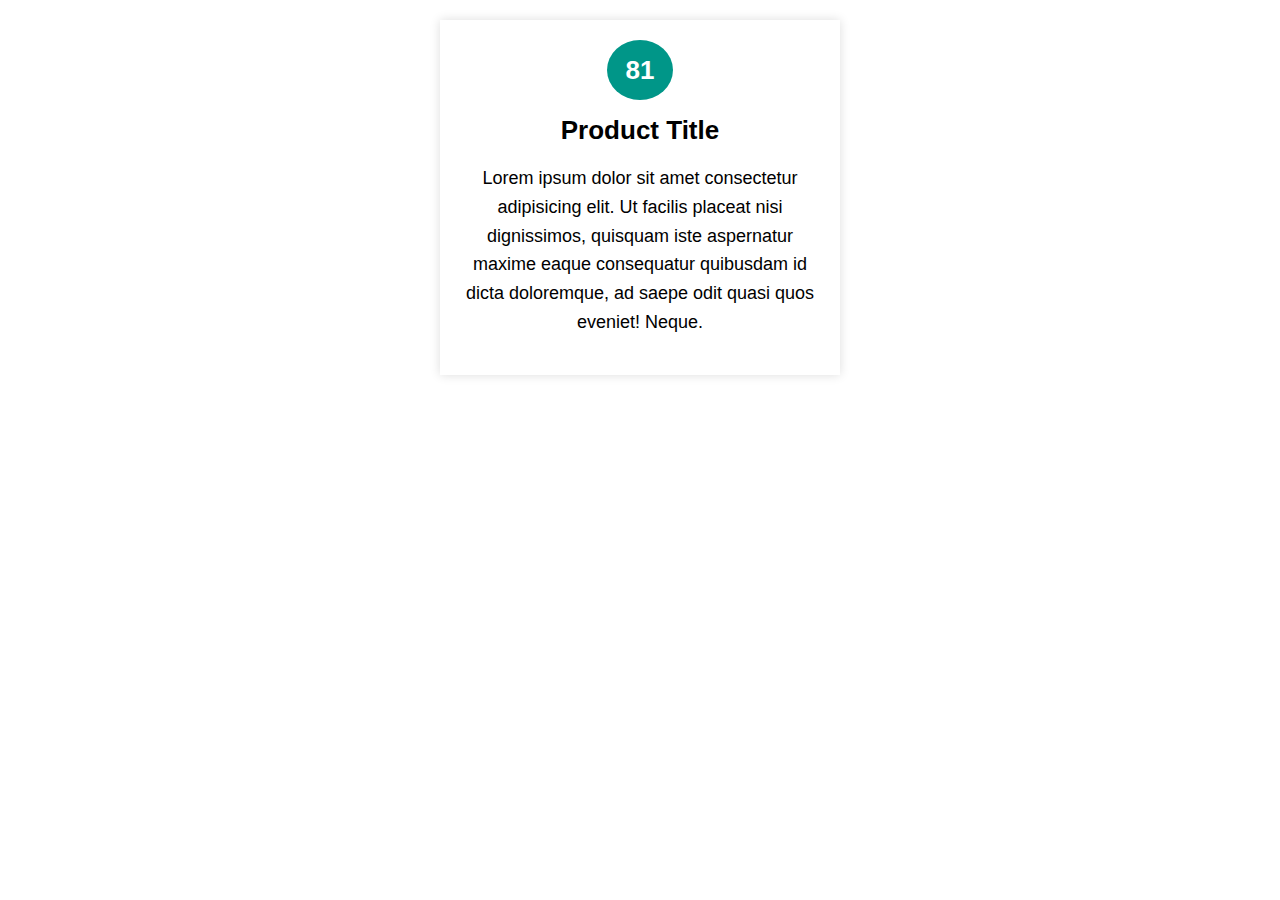
<file: background_fill_effect/index.html>
<!DOCTYPE html>
<html lang="en">
  <head>
    <meta charset="UTF-8" />
    <meta name="viewport" content="width=device-width, initial-scale=1.0" />
    <link rel="stylesheet" href="style.css" />
    <!-- google font -->
    <link rel="preconnect" href="https://fonts.googleapis.com" />
    <link rel="preconnect" href="https://fonts.gstatic.com" crossorigin />
    <link
      href="https://fonts.googleapis.com/css2?family=Cairo:wght@200;400;700&family=Lato:wght@300&family=Macondo&family=Merienda:wght@300&family=Merriweather&family=Oswald:wght@300&family=Work+Sans:wght@200&display=swap"
      rel="stylesheet"
    />
    <title>Background Fill Effect</title>
  </head>
  <body>
    <div class="product">
      <div class="number">81</div>
      <h3>Product Title</h3>
      <p>
        Lorem ipsum dolor sit amet consectetur adipisicing elit. Ut facilis
        placeat nisi dignissimos, quisquam iste aspernatur maxime eaque
        consequatur quibusdam id dicta doloremque, ad saepe odit quasi quos
        eveniet! Neque.
      </p>
    </div>
  </body>
</html>
</file>
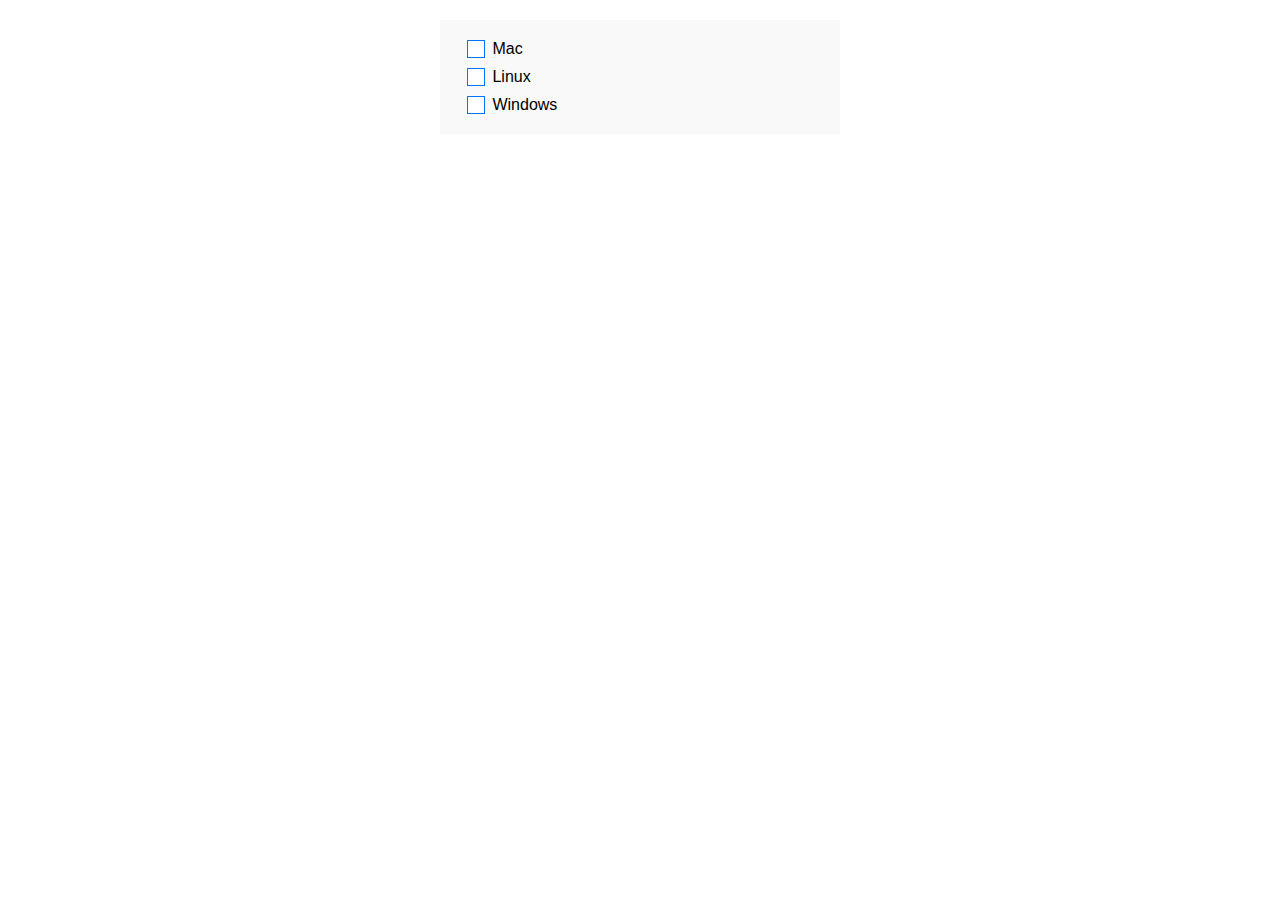
<file: customize_radio_input/index.html>
<!DOCTYPE html>
<html lang="en">
  <head>
    <meta charset="UTF-8" />
    <meta name="viewport" content="width=device-width, initial-scale=1.0" />
    <link rel="stylesheet" href="style.css" />
    <!-- google font -->
    <link rel="preconnect" href="https://fonts.googleapis.com" />
    <link rel="preconnect" href="https://fonts.gstatic.com" crossorigin />
    <link
      href="https://fonts.googleapis.com/css2?family=Cairo:wght@200;400;700&family=Lato:wght@300&family=Macondo&family=Merienda:wght@300&family=Merriweather&family=Oswald:wght@300&family=Work+Sans:wght@200&display=swap"
      rel="stylesheet"
    />
    <title>Customize Radio Input</title>
  </head>
  <body>
    <form action="">
      <div>
        <input id="mac" type="radio" name="os" />
        <label for="mac">Mac</label>
      </div>
      <div>
        <input id="lin" type="radio" name="os" />
        <label for="lin">Linux</label>
      </div>
      <div>
        <input id="win" type="radio" name="os" />
        <label for="win">Windows</label>
      </div>
    </form>
  </body>
</html>
</file>
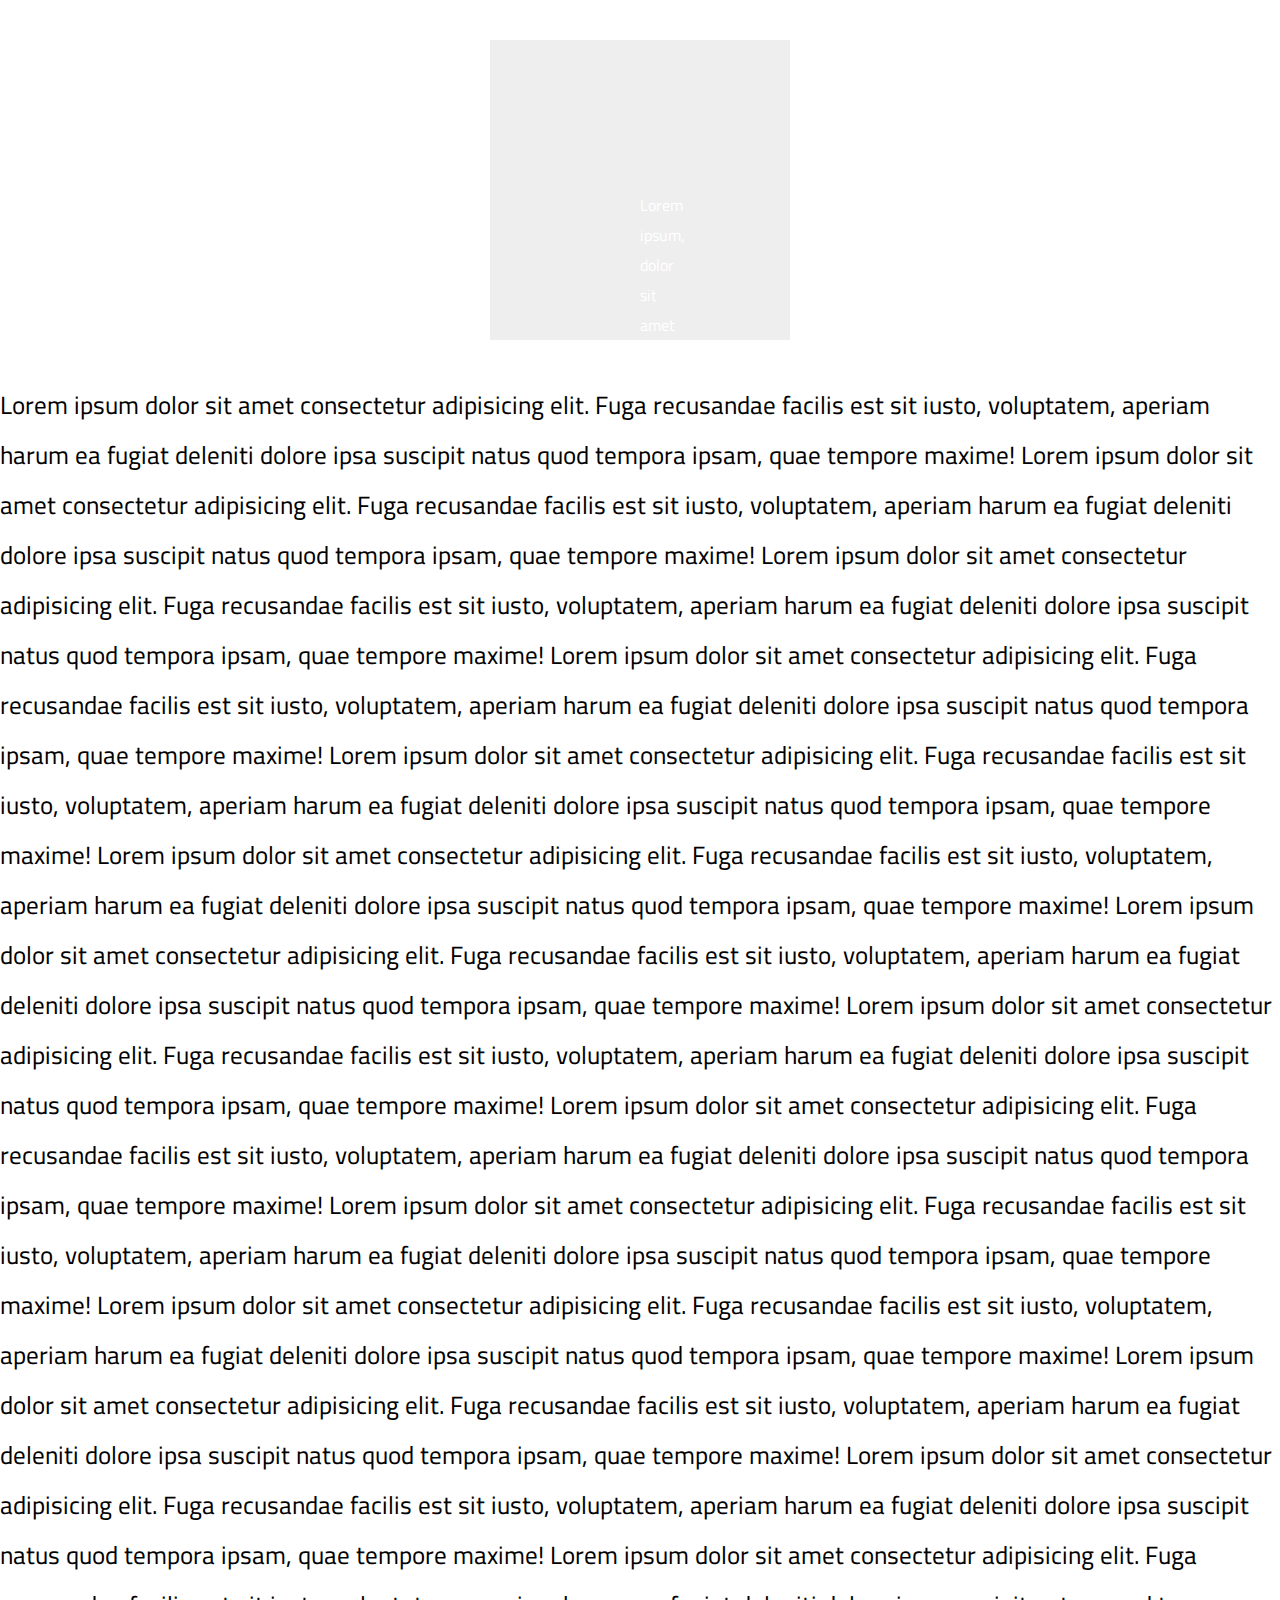
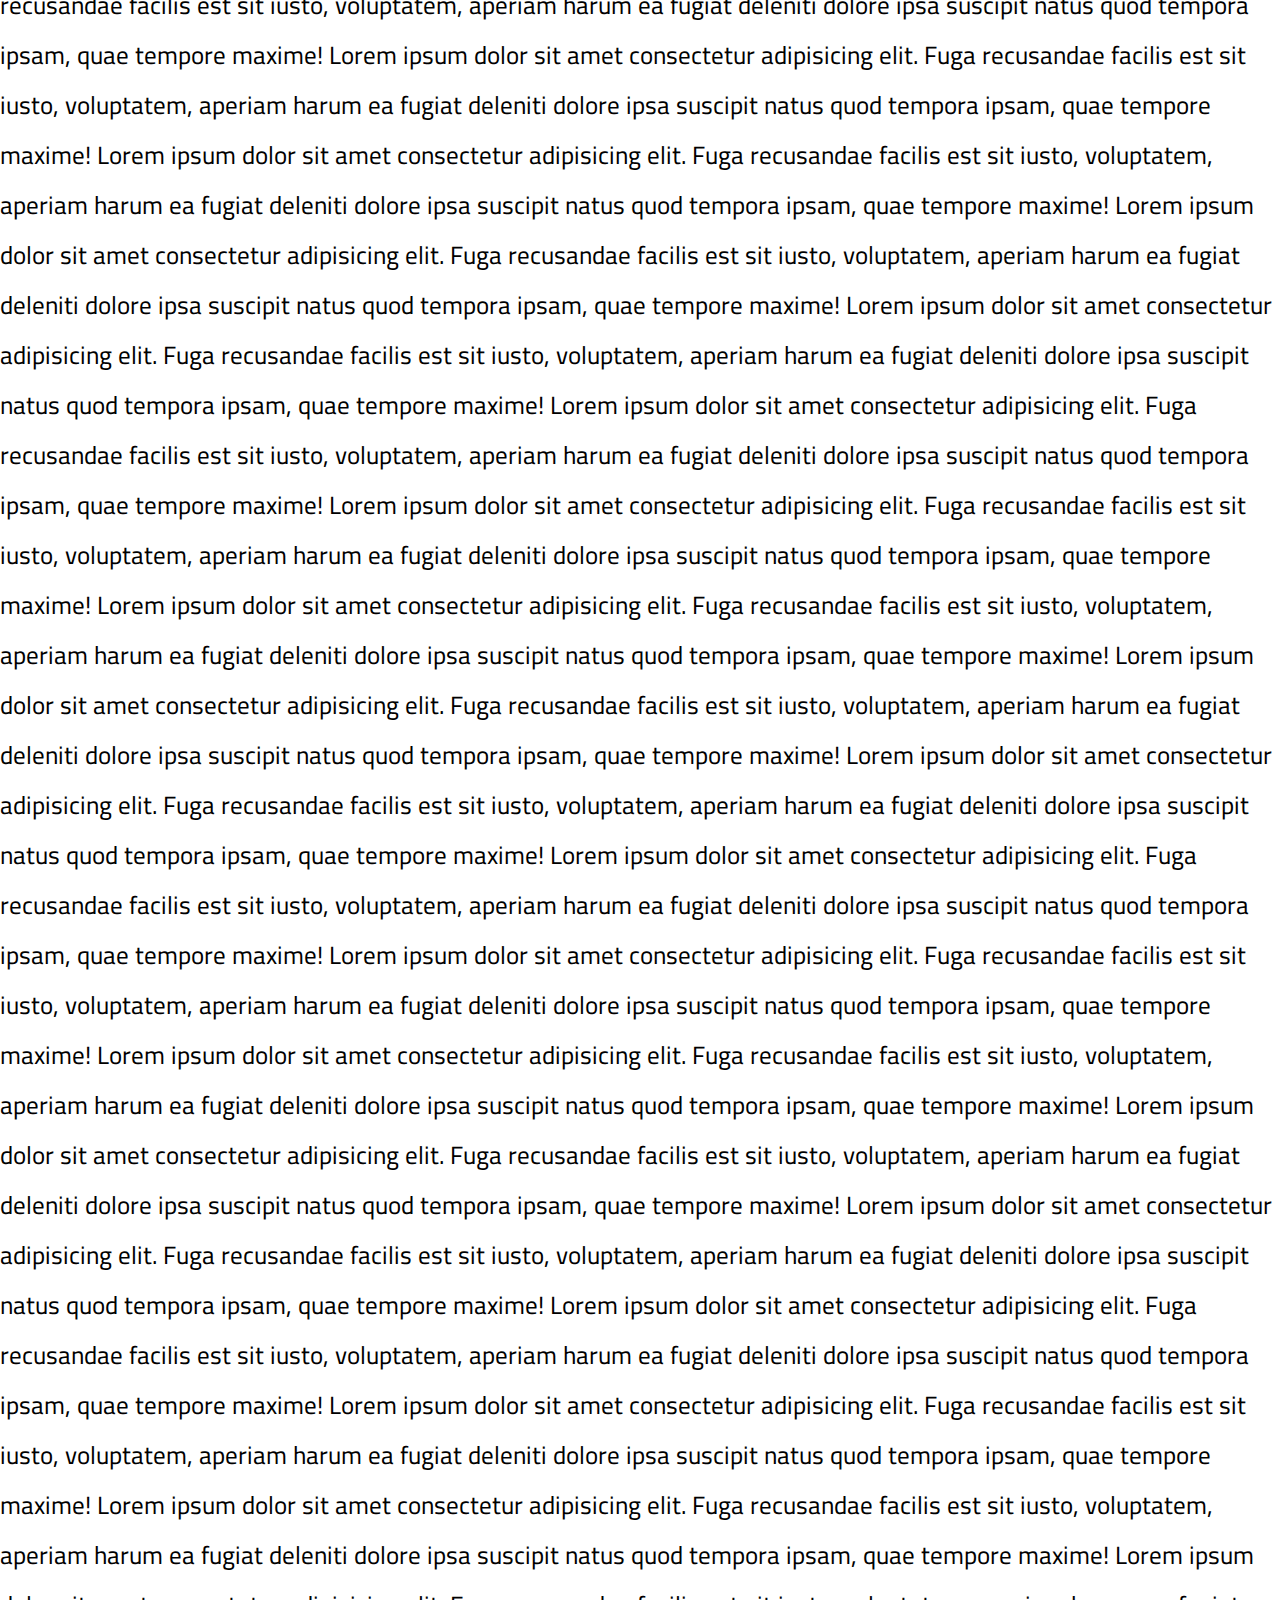
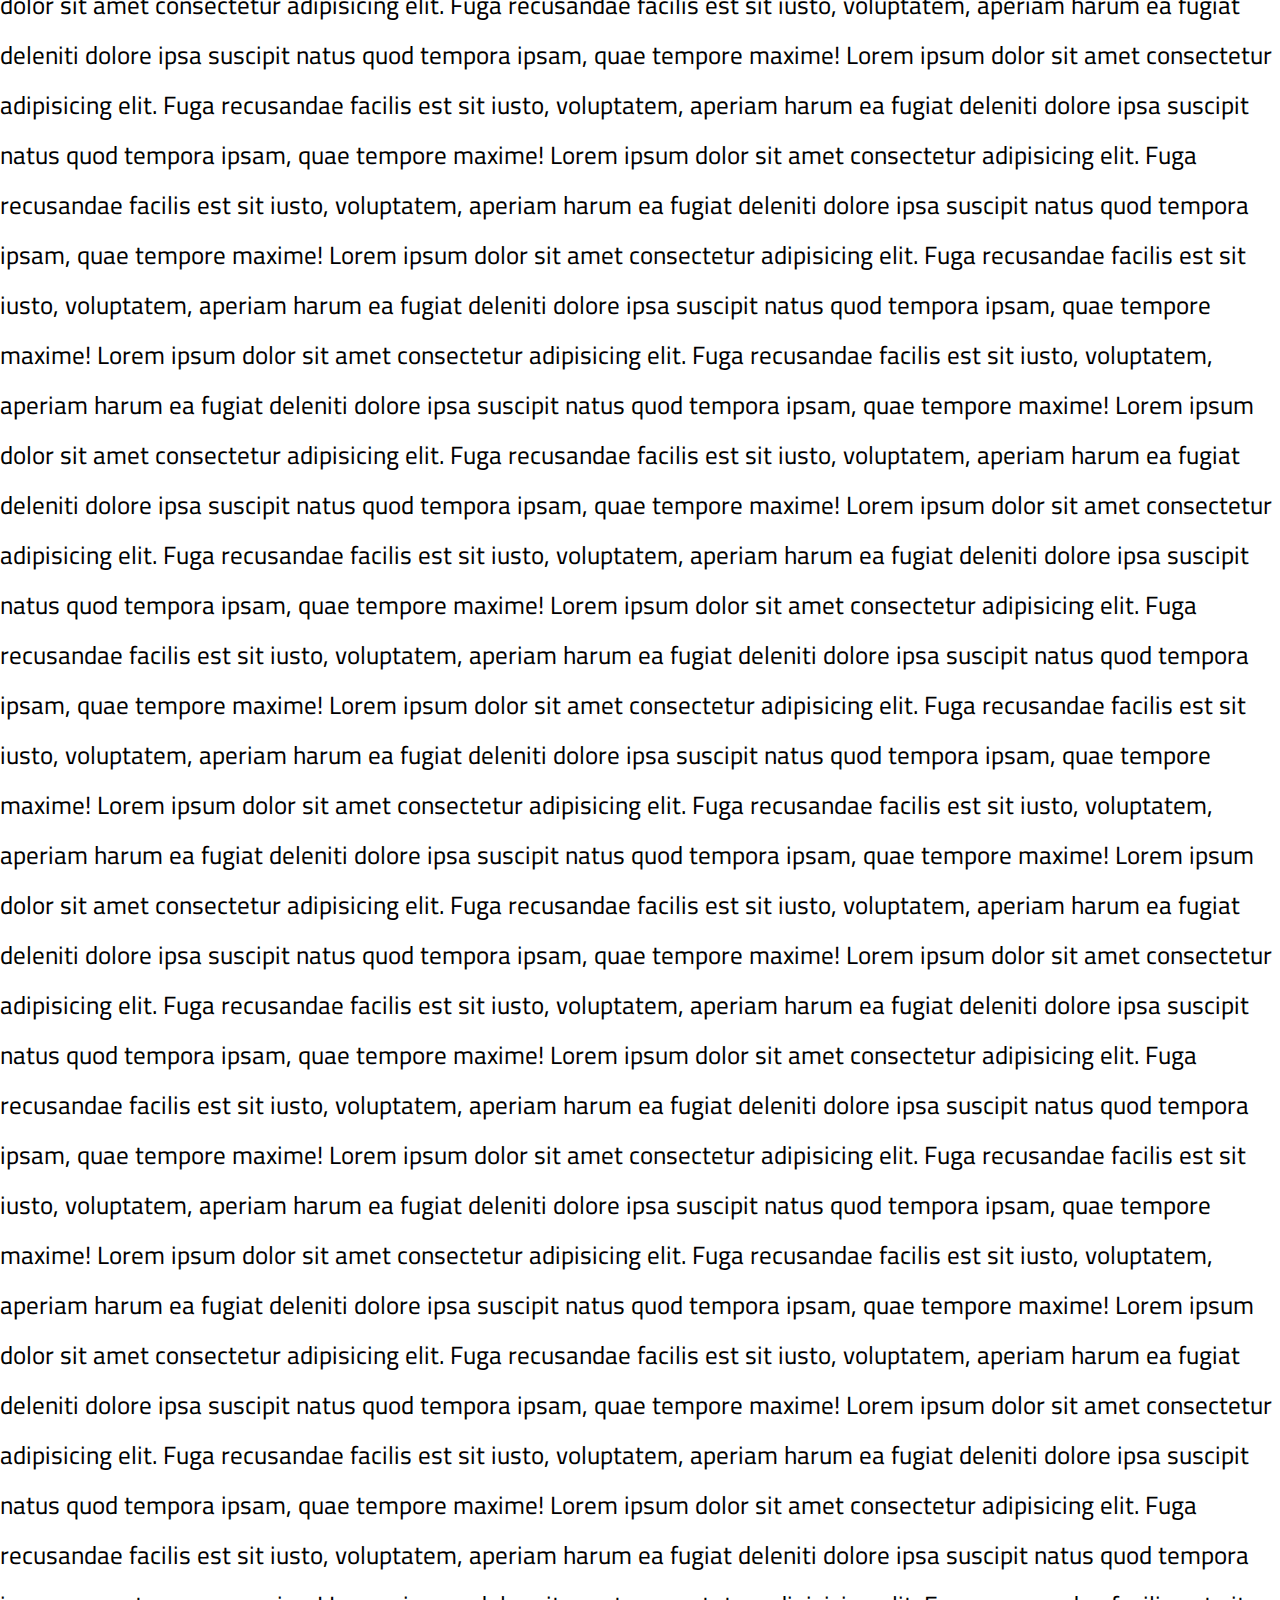
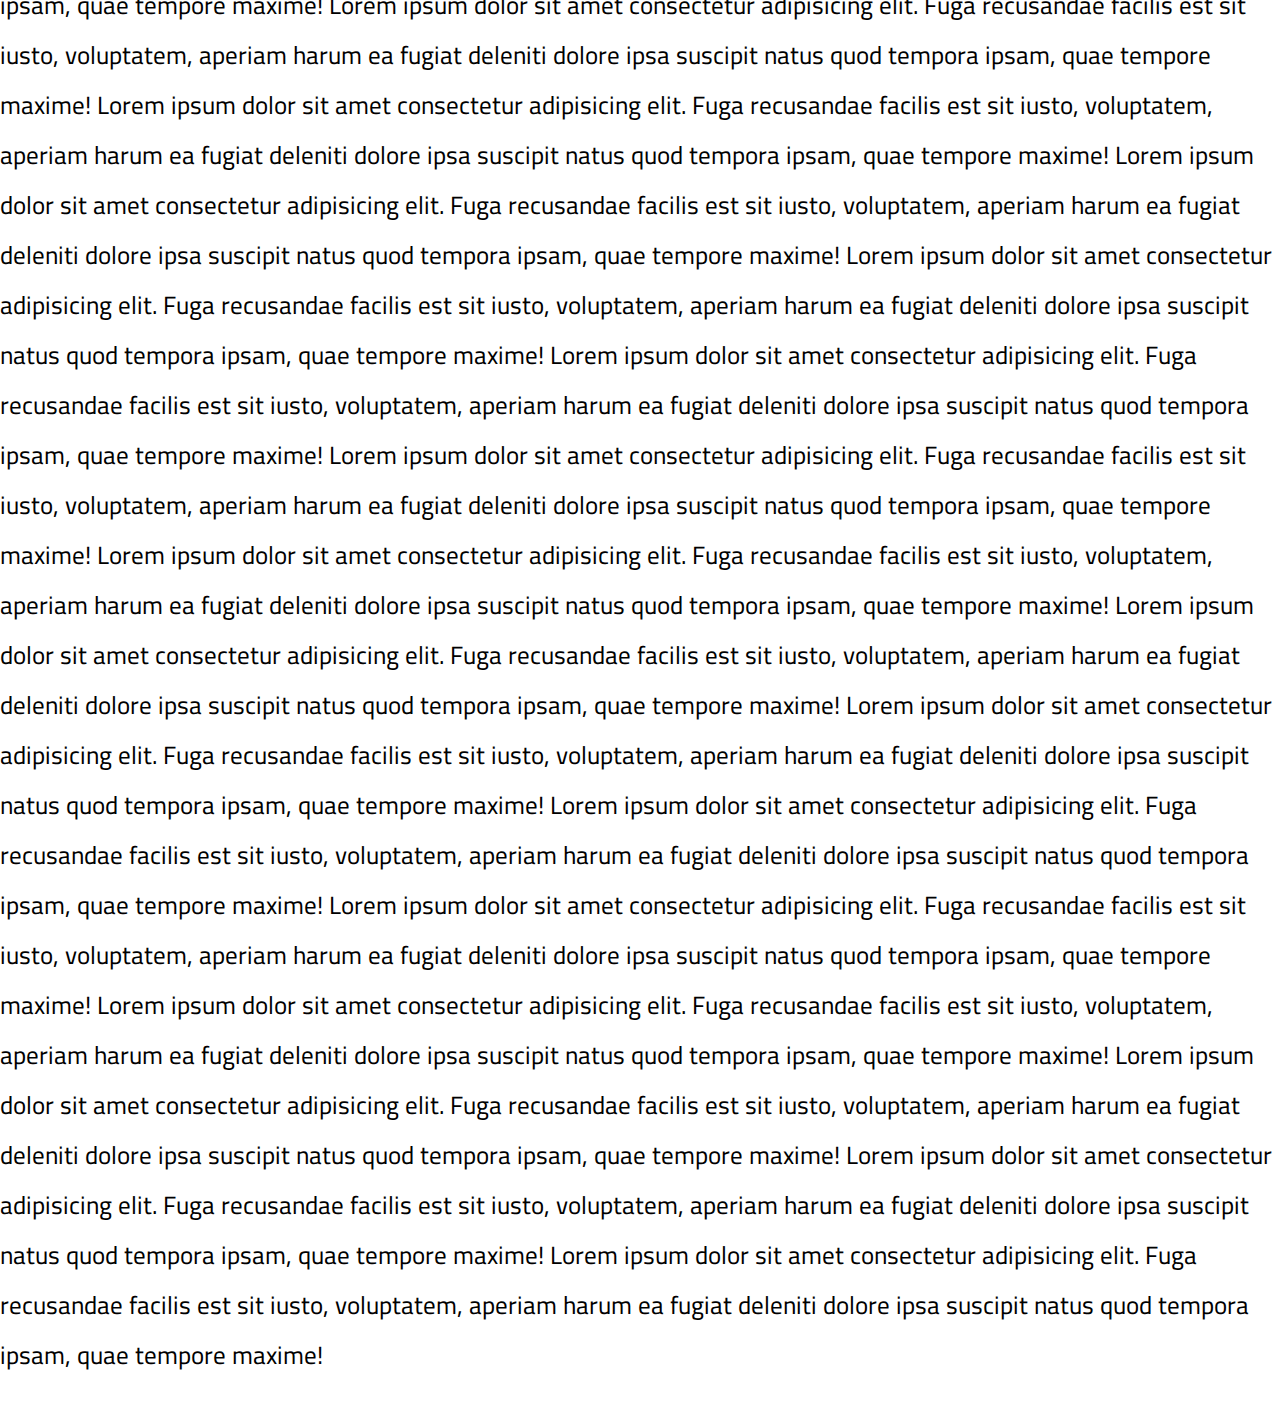
<file: customize_scrollbar/index.html>
<!DOCTYPE html>
<html lang="en">
  <head>
    <meta charset="UTF-8" />
    <meta name="viewport" content="width=device-width, initial-scale=1.0" />
    <link rel="stylesheet" href="style.css" />
    <!-- google font -->
    <link rel="preconnect" href="https://fonts.googleapis.com" />
    <link rel="preconnect" href="https://fonts.gstatic.com" crossorigin />
    <link
      href="https://fonts.googleapis.com/css2?family=Cairo:wght@200;400;700&family=Lato:wght@300&family=Macondo&family=Merienda:wght@300&family=Merriweather&family=Oswald:wght@300&family=Work+Sans:wght@200&display=swap"
      rel="stylesheet"
    />
    <title>Customize Scrollbar Using CSS</title>
  </head>
  <body>
    <div>
      Lorem ipsum, dolor sit amet consectetur adipisicing elit. Tempore sunt
      dolor sint neque eligendi corrupti fuga ducimus nam culpa exercitationem
      ipsum asperiores odio ipsa perspiciatis vero, rerum soluta optio deserunt.
      Lorem ipsum, dolor sit amet consectetur adipisicing elit. Tempore sunt
      dolor sint neque eligendi corrupti fuga ducimus nam culpa exercitationem
      ipsum asperiores odio ipsa perspiciatis vero, rerum soluta optio deserunt.
      Lorem ipsum, dolor sit amet consectetur adipisicing elit. Tempore sunt
      dolor sint neque eligendi corrupti fuga ducimus nam culpa exercitationem
      ipsum asperiores odio ipsa perspiciatis vero, rerum soluta optio deserunt.
      Lorem ipsum, dolor sit amet consectetur adipisicing elit. Tempore sunt
      dolor sint neque eligendi corrupti fuga ducimus nam culpa exercitationem
      ipsum asperiores odio ipsa perspiciatis vero, rerum soluta optio deserunt.
    </div>
    <p>
      Lorem ipsum dolor sit amet consectetur adipisicing elit. Fuga recusandae
      facilis est sit iusto, voluptatem, aperiam harum ea fugiat deleniti dolore
      ipsa suscipit natus quod tempora ipsam, quae tempore maxime! Lorem ipsum
      dolor sit amet consectetur adipisicing elit. Fuga recusandae facilis est
      sit iusto, voluptatem, aperiam harum ea fugiat deleniti dolore ipsa
      suscipit natus quod tempora ipsam, quae tempore maxime! Lorem ipsum dolor
      sit amet consectetur adipisicing elit. Fuga recusandae facilis est sit
      iusto, voluptatem, aperiam harum ea fugiat deleniti dolore ipsa suscipit
      natus quod tempora ipsam, quae tempore maxime! Lorem ipsum dolor sit amet
      consectetur adipisicing elit. Fuga recusandae facilis est sit iusto,
      voluptatem, aperiam harum ea fugiat deleniti dolore ipsa suscipit natus
      quod tempora ipsam, quae tempore maxime! Lorem ipsum dolor sit amet
      consectetur adipisicing elit. Fuga recusandae facilis est sit iusto,
      voluptatem, aperiam harum ea fugiat deleniti dolore ipsa suscipit natus
      quod tempora ipsam, quae tempore maxime! Lorem ipsum dolor sit amet
      consectetur adipisicing elit. Fuga recusandae facilis est sit iusto,
      voluptatem, aperiam harum ea fugiat deleniti dolore ipsa suscipit natus
      quod tempora ipsam, quae tempore maxime! Lorem ipsum dolor sit amet
      consectetur adipisicing elit. Fuga recusandae facilis est sit iusto,
      voluptatem, aperiam harum ea fugiat deleniti dolore ipsa suscipit natus
      quod tempora ipsam, quae tempore maxime! Lorem ipsum dolor sit amet
      consectetur adipisicing elit. Fuga recusandae facilis est sit iusto,
      voluptatem, aperiam harum ea fugiat deleniti dolore ipsa suscipit natus
      quod tempora ipsam, quae tempore maxime! Lorem ipsum dolor sit amet
      consectetur adipisicing elit. Fuga recusandae facilis est sit iusto,
      voluptatem, aperiam harum ea fugiat deleniti dolore ipsa suscipit natus
      quod tempora ipsam, quae tempore maxime! Lorem ipsum dolor sit amet
      consectetur adipisicing elit. Fuga recusandae facilis est sit iusto,
      voluptatem, aperiam harum ea fugiat deleniti dolore ipsa suscipit natus
      quod tempora ipsam, quae tempore maxime! Lorem ipsum dolor sit amet
      consectetur adipisicing elit. Fuga recusandae facilis est sit iusto,
      voluptatem, aperiam harum ea fugiat deleniti dolore ipsa suscipit natus
      quod tempora ipsam, quae tempore maxime! Lorem ipsum dolor sit amet
      consectetur adipisicing elit. Fuga recusandae facilis est sit iusto,
      voluptatem, aperiam harum ea fugiat deleniti dolore ipsa suscipit natus
      quod tempora ipsam, quae tempore maxime! Lorem ipsum dolor sit amet
      consectetur adipisicing elit. Fuga recusandae facilis est sit iusto,
      voluptatem, aperiam harum ea fugiat deleniti dolore ipsa suscipit natus
      quod tempora ipsam, quae tempore maxime! Lorem ipsum dolor sit amet
      consectetur adipisicing elit. Fuga recusandae facilis est sit iusto,
      voluptatem, aperiam harum ea fugiat deleniti dolore ipsa suscipit natus
      quod tempora ipsam, quae tempore maxime! Lorem ipsum dolor sit amet
      consectetur adipisicing elit. Fuga recusandae facilis est sit iusto,
      voluptatem, aperiam harum ea fugiat deleniti dolore ipsa suscipit natus
      quod tempora ipsam, quae tempore maxime! Lorem ipsum dolor sit amet
      consectetur adipisicing elit. Fuga recusandae facilis est sit iusto,
      voluptatem, aperiam harum ea fugiat deleniti dolore ipsa suscipit natus
      quod tempora ipsam, quae tempore maxime! Lorem ipsum dolor sit amet
      consectetur adipisicing elit. Fuga recusandae facilis est sit iusto,
      voluptatem, aperiam harum ea fugiat deleniti dolore ipsa suscipit natus
      quod tempora ipsam, quae tempore maxime! Lorem ipsum dolor sit amet
      consectetur adipisicing elit. Fuga recusandae facilis est sit iusto,
      voluptatem, aperiam harum ea fugiat deleniti dolore ipsa suscipit natus
      quod tempora ipsam, quae tempore maxime! Lorem ipsum dolor sit amet
      consectetur adipisicing elit. Fuga recusandae facilis est sit iusto,
      voluptatem, aperiam harum ea fugiat deleniti dolore ipsa suscipit natus
      quod tempora ipsam, quae tempore maxime! Lorem ipsum dolor sit amet
      consectetur adipisicing elit. Fuga recusandae facilis est sit iusto,
      voluptatem, aperiam harum ea fugiat deleniti dolore ipsa suscipit natus
      quod tempora ipsam, quae tempore maxime! Lorem ipsum dolor sit amet
      consectetur adipisicing elit. Fuga recusandae facilis est sit iusto,
      voluptatem, aperiam harum ea fugiat deleniti dolore ipsa suscipit natus
      quod tempora ipsam, quae tempore maxime! Lorem ipsum dolor sit amet
      consectetur adipisicing elit. Fuga recusandae facilis est sit iusto,
      voluptatem, aperiam harum ea fugiat deleniti dolore ipsa suscipit natus
      quod tempora ipsam, quae tempore maxime! Lorem ipsum dolor sit amet
      consectetur adipisicing elit. Fuga recusandae facilis est sit iusto,
      voluptatem, aperiam harum ea fugiat deleniti dolore ipsa suscipit natus
      quod tempora ipsam, quae tempore maxime! Lorem ipsum dolor sit amet
      consectetur adipisicing elit. Fuga recusandae facilis est sit iusto,
      voluptatem, aperiam harum ea fugiat deleniti dolore ipsa suscipit natus
      quod tempora ipsam, quae tempore maxime! Lorem ipsum dolor sit amet
      consectetur adipisicing elit. Fuga recusandae facilis est sit iusto,
      voluptatem, aperiam harum ea fugiat deleniti dolore ipsa suscipit natus
      quod tempora ipsam, quae tempore maxime! Lorem ipsum dolor sit amet
      consectetur adipisicing elit. Fuga recusandae facilis est sit iusto,
      voluptatem, aperiam harum ea fugiat deleniti dolore ipsa suscipit natus
      quod tempora ipsam, quae tempore maxime! Lorem ipsum dolor sit amet
      consectetur adipisicing elit. Fuga recusandae facilis est sit iusto,
      voluptatem, aperiam harum ea fugiat deleniti dolore ipsa suscipit natus
      quod tempora ipsam, quae tempore maxime! Lorem ipsum dolor sit amet
      consectetur adipisicing elit. Fuga recusandae facilis est sit iusto,
      voluptatem, aperiam harum ea fugiat deleniti dolore ipsa suscipit natus
      quod tempora ipsam, quae tempore maxime! Lorem ipsum dolor sit amet
      consectetur adipisicing elit. Fuga recusandae facilis est sit iusto,
      voluptatem, aperiam harum ea fugiat deleniti dolore ipsa suscipit natus
      quod tempora ipsam, quae tempore maxime! Lorem ipsum dolor sit amet
      consectetur adipisicing elit. Fuga recusandae facilis est sit iusto,
      voluptatem, aperiam harum ea fugiat deleniti dolore ipsa suscipit natus
      quod tempora ipsam, quae tempore maxime! Lorem ipsum dolor sit amet
      consectetur adipisicing elit. Fuga recusandae facilis est sit iusto,
      voluptatem, aperiam harum ea fugiat deleniti dolore ipsa suscipit natus
      quod tempora ipsam, quae tempore maxime! Lorem ipsum dolor sit amet
      consectetur adipisicing elit. Fuga recusandae facilis est sit iusto,
      voluptatem, aperiam harum ea fugiat deleniti dolore ipsa suscipit natus
      quod tempora ipsam, quae tempore maxime! Lorem ipsum dolor sit amet
      consectetur adipisicing elit. Fuga recusandae facilis est sit iusto,
      voluptatem, aperiam harum ea fugiat deleniti dolore ipsa suscipit natus
      quod tempora ipsam, quae tempore maxime! Lorem ipsum dolor sit amet
      consectetur adipisicing elit. Fuga recusandae facilis est sit iusto,
      voluptatem, aperiam harum ea fugiat deleniti dolore ipsa suscipit natus
      quod tempora ipsam, quae tempore maxime! Lorem ipsum dolor sit amet
      consectetur adipisicing elit. Fuga recusandae facilis est sit iusto,
      voluptatem, aperiam harum ea fugiat deleniti dolore ipsa suscipit natus
      quod tempora ipsam, quae tempore maxime! Lorem ipsum dolor sit amet
      consectetur adipisicing elit. Fuga recusandae facilis est sit iusto,
      voluptatem, aperiam harum ea fugiat deleniti dolore ipsa suscipit natus
      quod tempora ipsam, quae tempore maxime! Lorem ipsum dolor sit amet
      consectetur adipisicing elit. Fuga recusandae facilis est sit iusto,
      voluptatem, aperiam harum ea fugiat deleniti dolore ipsa suscipit natus
      quod tempora ipsam, quae tempore maxime! Lorem ipsum dolor sit amet
      consectetur adipisicing elit. Fuga recusandae facilis est sit iusto,
      voluptatem, aperiam harum ea fugiat deleniti dolore ipsa suscipit natus
      quod tempora ipsam, quae tempore maxime! Lorem ipsum dolor sit amet
      consectetur adipisicing elit. Fuga recusandae facilis est sit iusto,
      voluptatem, aperiam harum ea fugiat deleniti dolore ipsa suscipit natus
      quod tempora ipsam, quae tempore maxime! Lorem ipsum dolor sit amet
      consectetur adipisicing elit. Fuga recusandae facilis est sit iusto,
      voluptatem, aperiam harum ea fugiat deleniti dolore ipsa suscipit natus
      quod tempora ipsam, quae tempore maxime! Lorem ipsum dolor sit amet
      consectetur adipisicing elit. Fuga recusandae facilis est sit iusto,
      voluptatem, aperiam harum ea fugiat deleniti dolore ipsa suscipit natus
      quod tempora ipsam, quae tempore maxime! Lorem ipsum dolor sit amet
      consectetur adipisicing elit. Fuga recusandae facilis est sit iusto,
      voluptatem, aperiam harum ea fugiat deleniti dolore ipsa suscipit natus
      quod tempora ipsam, quae tempore maxime! Lorem ipsum dolor sit amet
      consectetur adipisicing elit. Fuga recusandae facilis est sit iusto,
      voluptatem, aperiam harum ea fugiat deleniti dolore ipsa suscipit natus
      quod tempora ipsam, quae tempore maxime! Lorem ipsum dolor sit amet
      consectetur adipisicing elit. Fuga recusandae facilis est sit iusto,
      voluptatem, aperiam harum ea fugiat deleniti dolore ipsa suscipit natus
      quod tempora ipsam, quae tempore maxime! Lorem ipsum dolor sit amet
      consectetur adipisicing elit. Fuga recusandae facilis est sit iusto,
      voluptatem, aperiam harum ea fugiat deleniti dolore ipsa suscipit natus
      quod tempora ipsam, quae tempore maxime! Lorem ipsum dolor sit amet
      consectetur adipisicing elit. Fuga recusandae facilis est sit iusto,
      voluptatem, aperiam harum ea fugiat deleniti dolore ipsa suscipit natus
      quod tempora ipsam, quae tempore maxime! Lorem ipsum dolor sit amet
      consectetur adipisicing elit. Fuga recusandae facilis est sit iusto,
      voluptatem, aperiam harum ea fugiat deleniti dolore ipsa suscipit natus
      quod tempora ipsam, quae tempore maxime! Lorem ipsum dolor sit amet
      consectetur adipisicing elit. Fuga recusandae facilis est sit iusto,
      voluptatem, aperiam harum ea fugiat deleniti dolore ipsa suscipit natus
      quod tempora ipsam, quae tempore maxime! Lorem ipsum dolor sit amet
      consectetur adipisicing elit. Fuga recusandae facilis est sit iusto,
      voluptatem, aperiam harum ea fugiat deleniti dolore ipsa suscipit natus
      quod tempora ipsam, quae tempore maxime! Lorem ipsum dolor sit amet
      consectetur adipisicing elit. Fuga recusandae facilis est sit iusto,
      voluptatem, aperiam harum ea fugiat deleniti dolore ipsa suscipit natus
      quod tempora ipsam, quae tempore maxime! Lorem ipsum dolor sit amet
      consectetur adipisicing elit. Fuga recusandae facilis est sit iusto,
      voluptatem, aperiam harum ea fugiat deleniti dolore ipsa suscipit natus
      quod tempora ipsam, quae tempore maxime! Lorem ipsum dolor sit amet
      consectetur adipisicing elit. Fuga recusandae facilis est sit iusto,
      voluptatem, aperiam harum ea fugiat deleniti dolore ipsa suscipit natus
      quod tempora ipsam, quae tempore maxime! Lorem ipsum dolor sit amet
      consectetur adipisicing elit. Fuga recusandae facilis est sit iusto,
      voluptatem, aperiam harum ea fugiat deleniti dolore ipsa suscipit natus
      quod tempora ipsam, quae tempore maxime! Lorem ipsum dolor sit amet
      consectetur adipisicing elit. Fuga recusandae facilis est sit iusto,
      voluptatem, aperiam harum ea fugiat deleniti dolore ipsa suscipit natus
      quod tempora ipsam, quae tempore maxime! Lorem ipsum dolor sit amet
      consectetur adipisicing elit. Fuga recusandae facilis est sit iusto,
      voluptatem, aperiam harum ea fugiat deleniti dolore ipsa suscipit natus
      quod tempora ipsam, quae tempore maxime! Lorem ipsum dolor sit amet
      consectetur adipisicing elit. Fuga recusandae facilis est sit iusto,
      voluptatem, aperiam harum ea fugiat deleniti dolore ipsa suscipit natus
      quod tempora ipsam, quae tempore maxime! Lorem ipsum dolor sit amet
      consectetur adipisicing elit. Fuga recusandae facilis est sit iusto,
      voluptatem, aperiam harum ea fugiat deleniti dolore ipsa suscipit natus
      quod tempora ipsam, quae tempore maxime! Lorem ipsum dolor sit amet
      consectetur adipisicing elit. Fuga recusandae facilis est sit iusto,
      voluptatem, aperiam harum ea fugiat deleniti dolore ipsa suscipit natus
      quod tempora ipsam, quae tempore maxime! Lorem ipsum dolor sit amet
      consectetur adipisicing elit. Fuga recusandae facilis est sit iusto,
      voluptatem, aperiam harum ea fugiat deleniti dolore ipsa suscipit natus
      quod tempora ipsam, quae tempore maxime! Lorem ipsum dolor sit amet
      consectetur adipisicing elit. Fuga recusandae facilis est sit iusto,
      voluptatem, aperiam harum ea fugiat deleniti dolore ipsa suscipit natus
      quod tempora ipsam, quae tempore maxime! Lorem ipsum dolor sit amet
      consectetur adipisicing elit. Fuga recusandae facilis est sit iusto,
      voluptatem, aperiam harum ea fugiat deleniti dolore ipsa suscipit natus
      quod tempora ipsam, quae tempore maxime! Lorem ipsum dolor sit amet
      consectetur adipisicing elit. Fuga recusandae facilis est sit iusto,
      voluptatem, aperiam harum ea fugiat deleniti dolore ipsa suscipit natus
      quod tempora ipsam, quae tempore maxime! Lorem ipsum dolor sit amet
      consectetur adipisicing elit. Fuga recusandae facilis est sit iusto,
      voluptatem, aperiam harum ea fugiat deleniti dolore ipsa suscipit natus
      quod tempora ipsam, quae tempore maxime! Lorem ipsum dolor sit amet
      consectetur adipisicing elit. Fuga recusandae facilis est sit iusto,
      voluptatem, aperiam harum ea fugiat deleniti dolore ipsa suscipit natus
      quod tempora ipsam, quae tempore maxime!
    </p>
  </body>
</html>
</file>
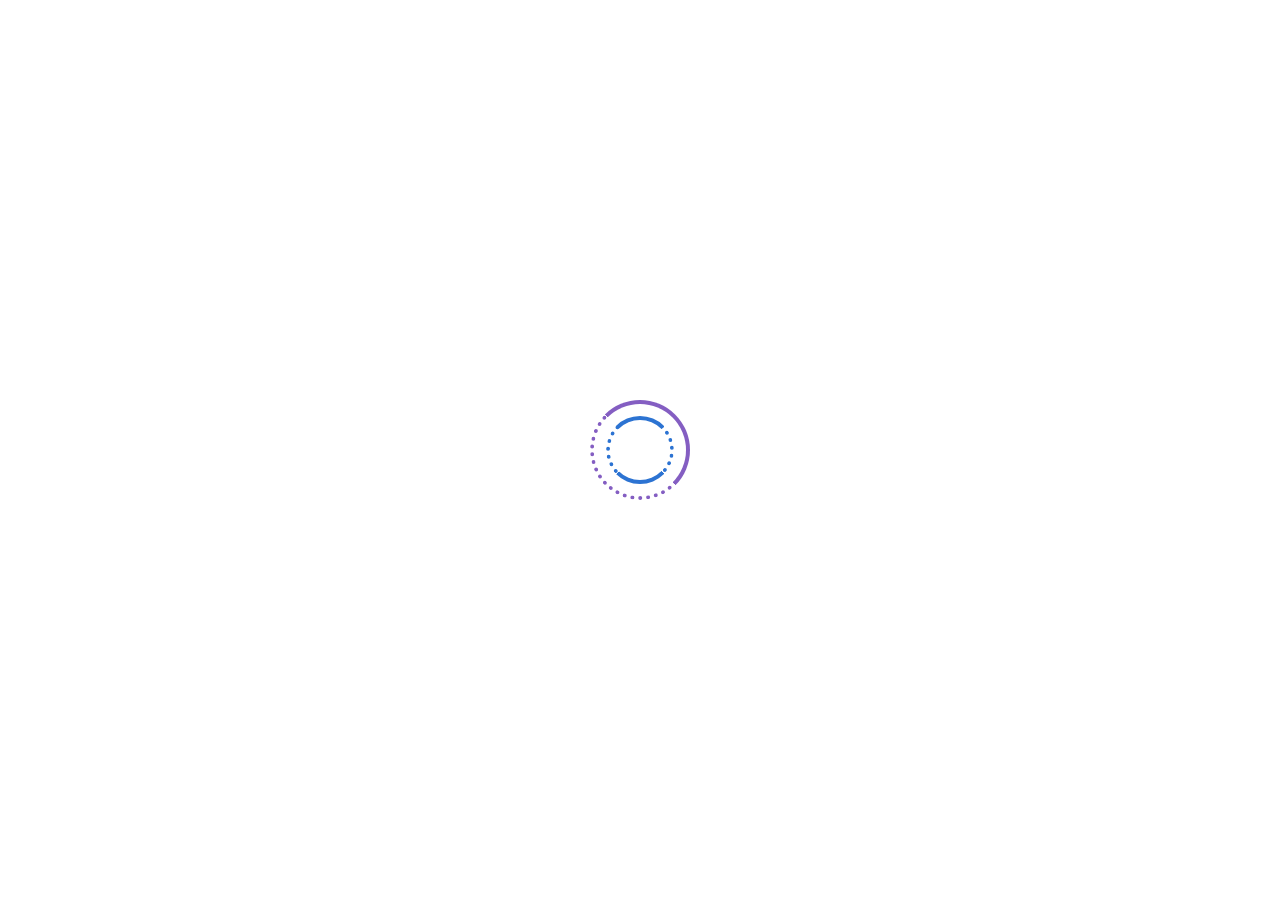
<file: dotted-loader/index.html>
<!DOCTYPE html>
<html lang="en">
<head>
    <meta charset="UTF-8">
    <meta name="viewport" content="width=device-width, initial-scale=1.0">
    <link rel="stylesheet" href="style.css">
    <title>Dotted Loader</title>
</head>
<body>
    <div class="dotted-loader"></div>
</body>
</html>
</file>
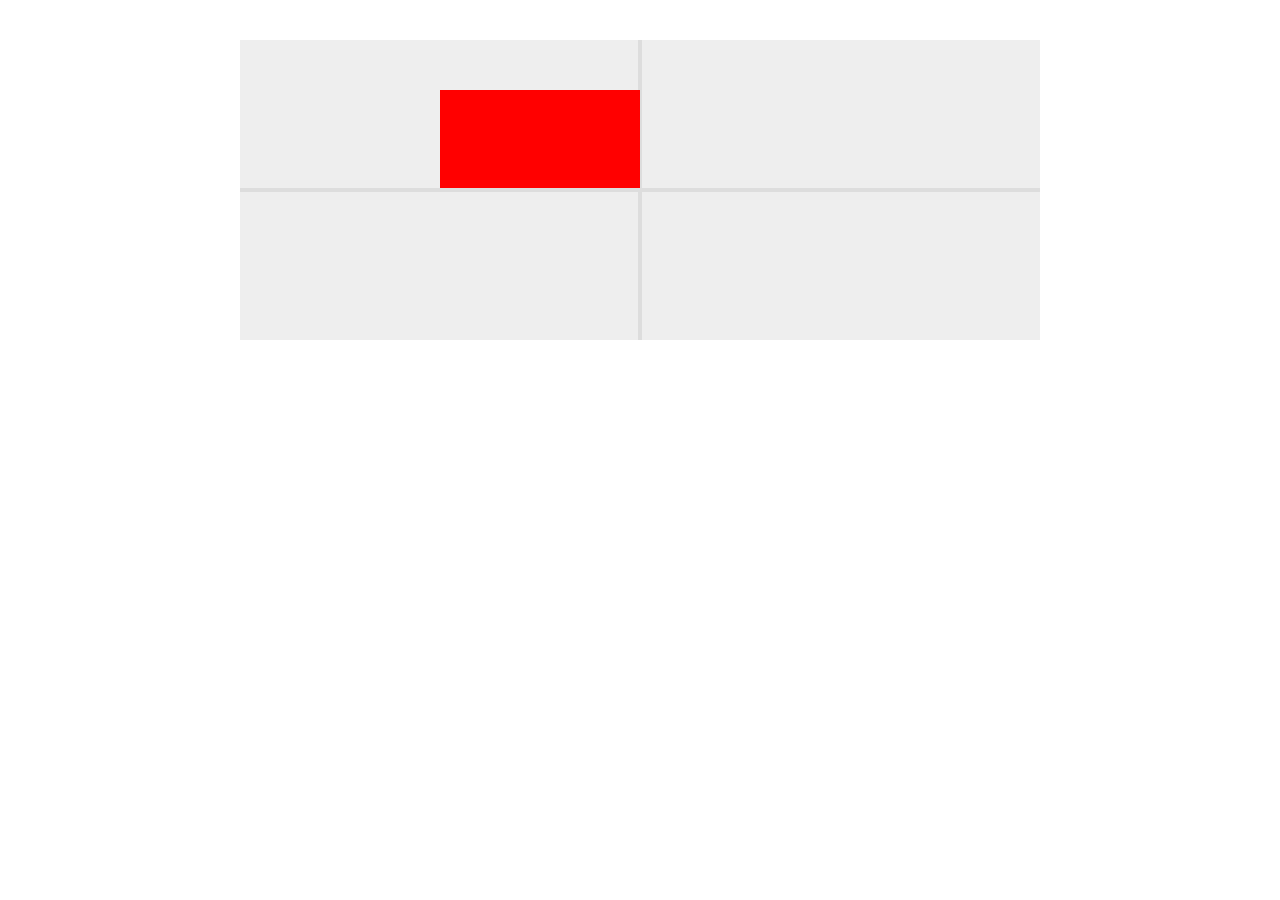
<file: horizontal_vertical_centering/index.html>
<!DOCTYPE html>
<html lang="en">
  <head>
    <meta charset="UTF-8" />
    <meta name="viewport" content="width=device-width, initial-scale=1.0" />
    <link rel="stylesheet" href="style.css" />
    <!-- google font -->
    <link rel="preconnect" href="https://fonts.googleapis.com" />
    <link rel="preconnect" href="https://fonts.gstatic.com" crossorigin />
    <link
      href="https://fonts.googleapis.com/css2?family=Cairo:wght@200;400;700&family=Lato:wght@300&family=Macondo&family=Merienda:wght@300&family=Merriweather&family=Oswald:wght@300&family=Work+Sans:wght@200&display=swap"
      rel="stylesheet"
    />
    <title>Horizontal & Vertical Centering</title>
  </head>
  <body>
    <div class="box">
      <div class="item"></div>
    </div>
  </body>
</html>
</file>
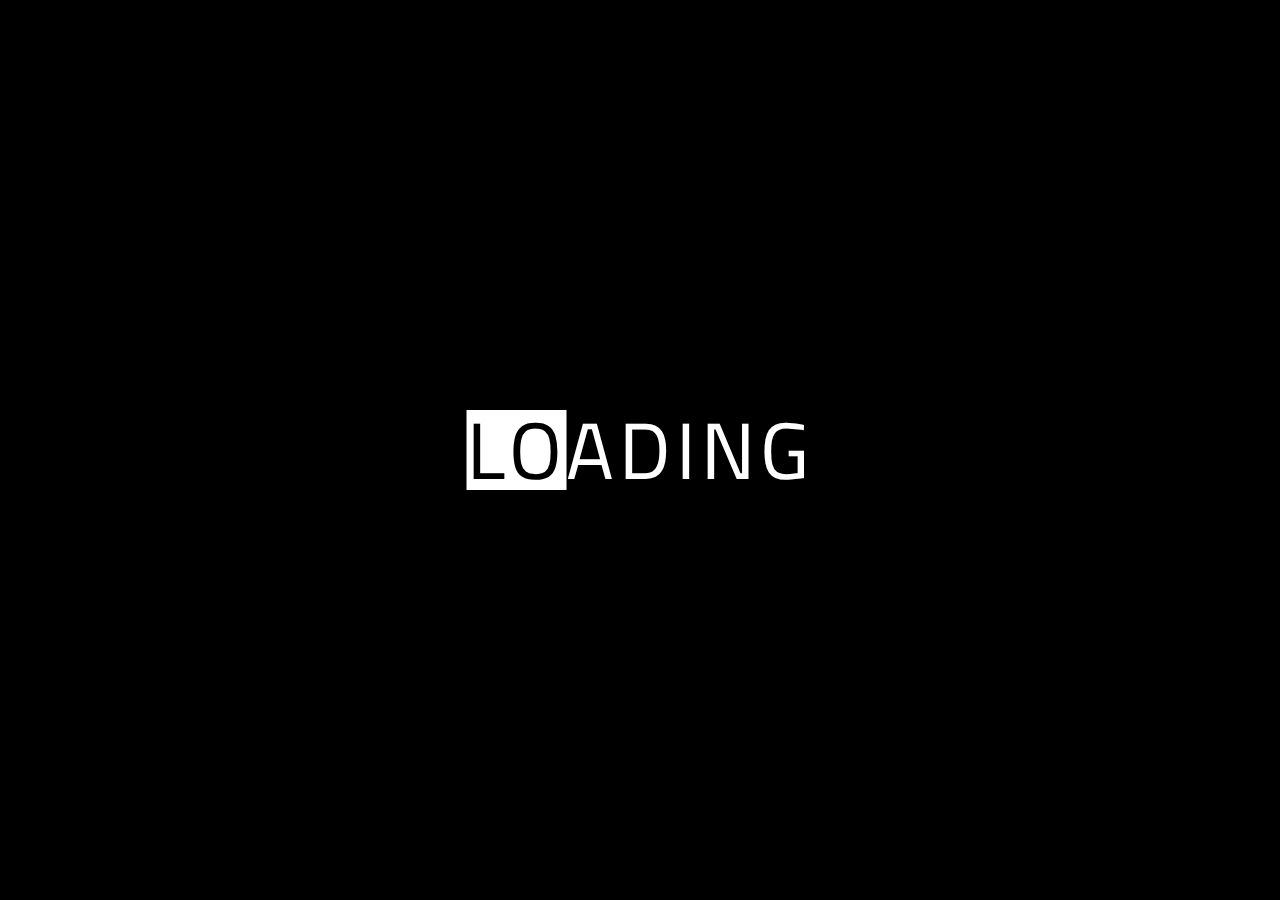
<file: mix_blend_loading/index.html>
<!DOCTYPE html>
<html lang="en">
  <head>
    <meta charset="UTF-8" />
    <meta name="viewport" content="width=device-width, initial-scale=1.0" />
    <link rel="stylesheet" href="style.css" />
    <!-- google font -->
    <link rel="preconnect" href="https://fonts.googleapis.com" />
    <link rel="preconnect" href="https://fonts.gstatic.com" crossorigin />
    <link
      href="https://fonts.googleapis.com/css2?family=Cairo:wght@200&family=Lato:wght@300&family=Macondo&family=Merienda:wght@300&family=Merriweather&family=Oswald:wght@300&family=Work+Sans:wght@200&display=swap"
      rel="stylesheet"
    />
    <title>Mix Blend Loading</title>
  </head>
  <body>
    <div class="loading">
      <span>Loading</span>
    </div>
  </body>
</html>
</file>
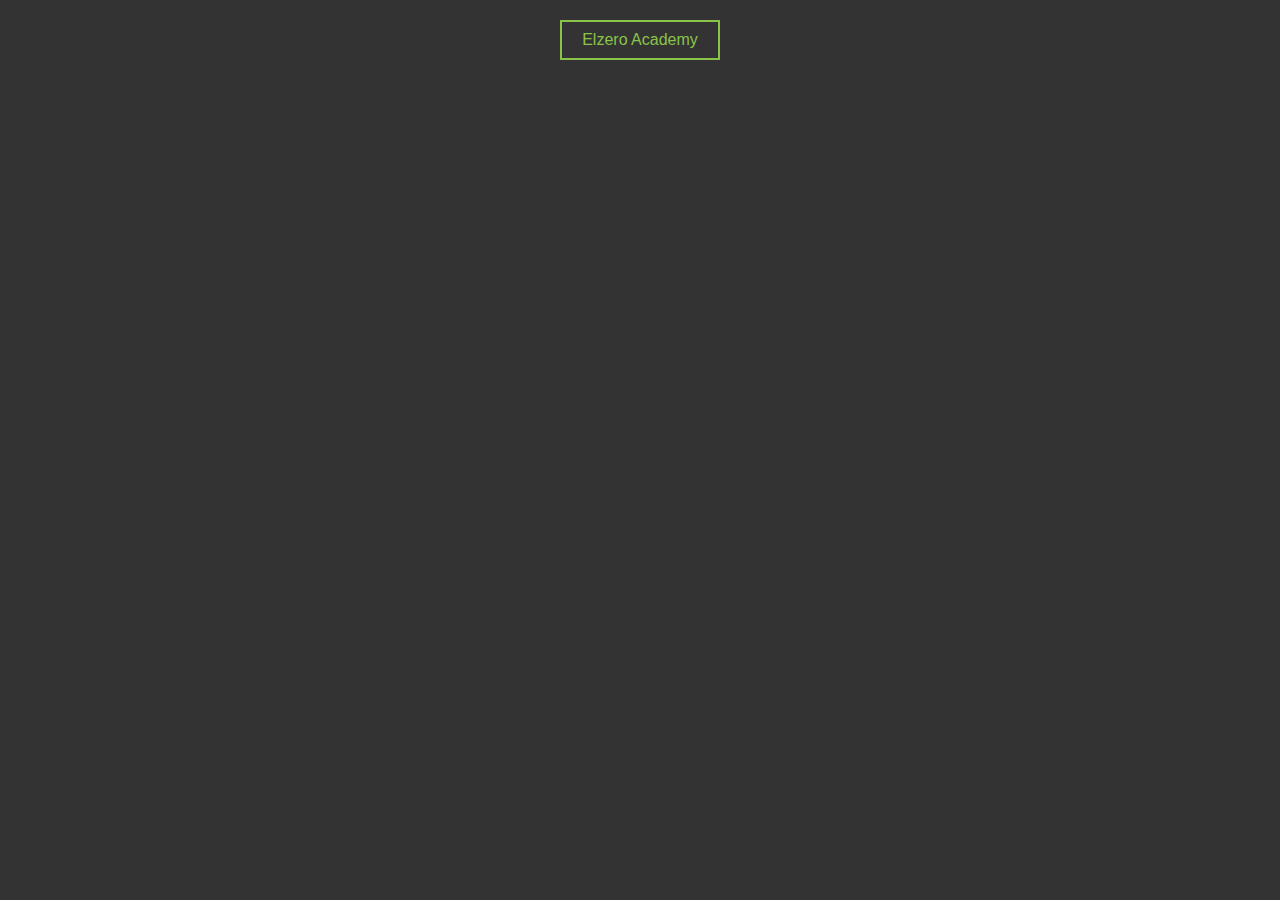
<file: moving_to_right_effect/index.html>
<!DOCTYPE html>
<html lang="en">
  <head>
    <meta charset="UTF-8" />
    <meta name="viewport" content="width=device-width, initial-scale=1.0" />
    <link rel="stylesheet" href="style.css" />
    <!-- google font -->
    <link rel="preconnect" href="https://fonts.googleapis.com" />
    <link rel="preconnect" href="https://fonts.gstatic.com" crossorigin />
    <link
      href="https://fonts.googleapis.com/css2?family=Cairo:wght@200;400;700&family=Lato:wght@300&family=Macondo&family=Merienda:wght@300&family=Merriweather&family=Oswald:wght@300&family=Work+Sans:wght@200&display=swap"
      rel="stylesheet"
    />
    <title>Moving To Right Effect</title>
  </head>
  <body>
    <a href="#" class="link" data-text="Elzero Academy">
      <span>Elzero Academy</span>
    </a>
  </body>
</html>
</file>
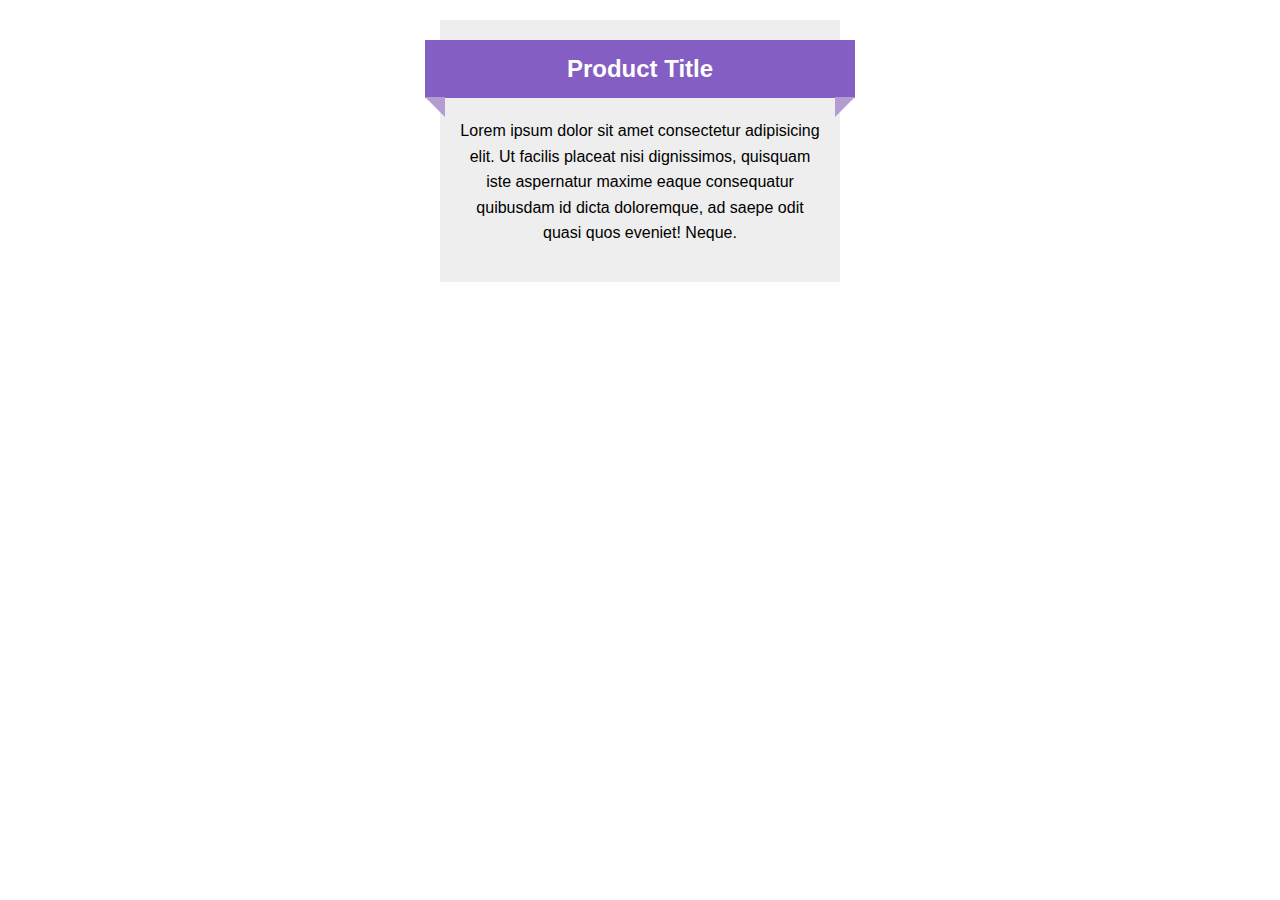
<file: ribbon_without_images/index.html>
<!DOCTYPE html>
<html lang="en">
  <head>
    <meta charset="UTF-8" />
    <meta name="viewport" content="width=device-width, initial-scale=1.0" />
    <link rel="stylesheet" href="style.css" />
    <!-- google font -->
    <link rel="preconnect" href="https://fonts.googleapis.com" />
    <link rel="preconnect" href="https://fonts.gstatic.com" crossorigin />
    <link
      href="https://fonts.googleapis.com/css2?family=Cairo:wght@200;400;700&family=Lato:wght@300&family=Macondo&family=Merienda:wght@300&family=Merriweather&family=Oswald:wght@300&family=Work+Sans:wght@200&display=swap"
      rel="stylesheet"
    />
    <title>Ribbon Without Images</title>
  </head>
  <body>
    <div class="product">
      <h2>Product Title</h2>
      <p>
        Lorem ipsum dolor sit amet consectetur adipisicing elit. Ut facilis
        placeat nisi dignissimos, quisquam iste aspernatur maxime eaque
        consequatur quibusdam id dicta doloremque, ad saepe odit quasi quos
        eveniet! Neque.
      </p>
    </div>
  </body>
</html>
</file>
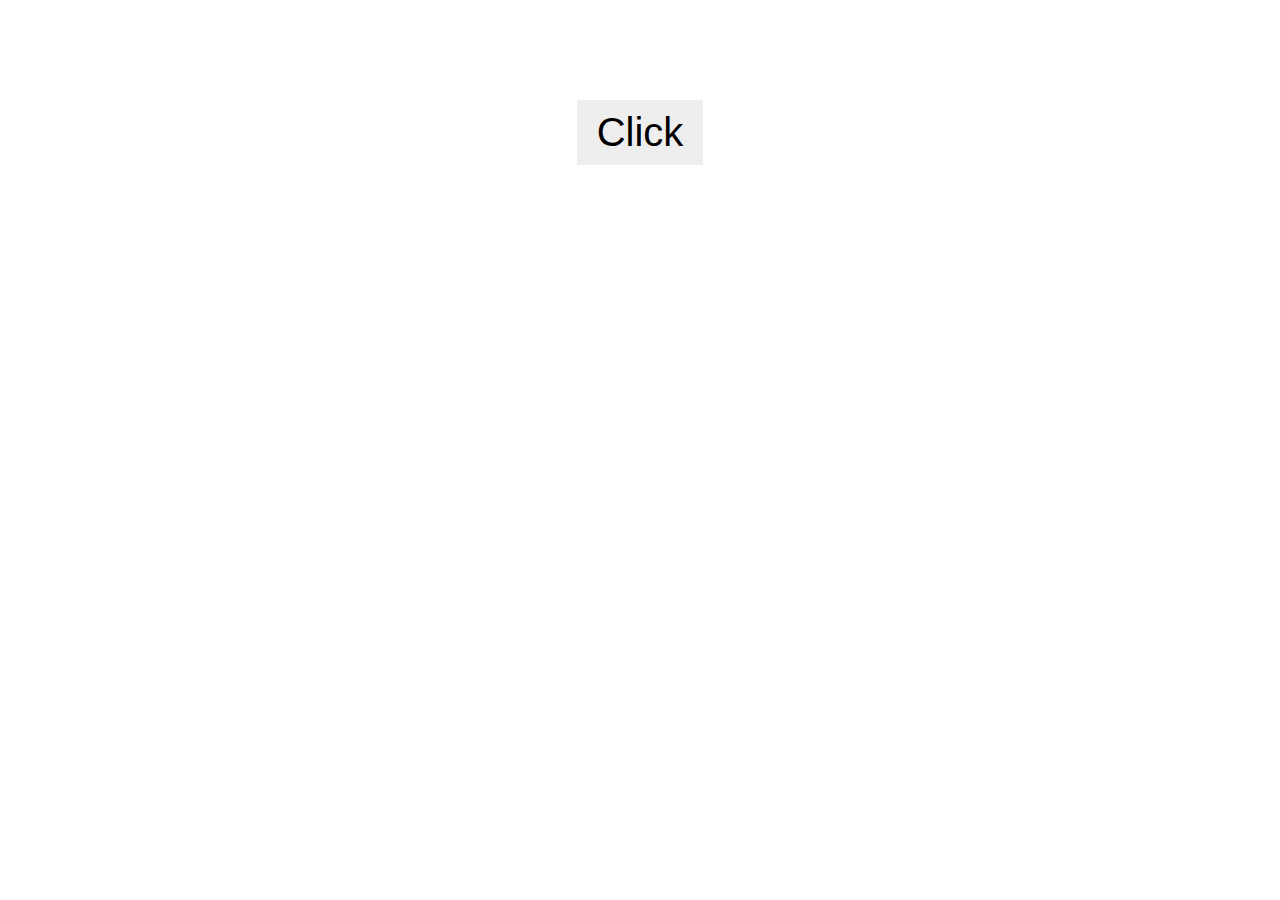
<file: tooltip_in_all_positions/index.html>
<!DOCTYPE html>
<html lang="en">
  <head>
    <meta charset="UTF-8" />
    <meta name="viewport" content="width=device-width, initial-scale=1.0" />
    <link rel="stylesheet" href="style.css" />
    <!-- google font -->
    <link rel="preconnect" href="https://fonts.googleapis.com" />
    <link rel="preconnect" href="https://fonts.gstatic.com" crossorigin />
    <link
      href="https://fonts.googleapis.com/css2?family=Cairo:wght@200;400;700&family=Lato:wght@300&family=Macondo&family=Merienda:wght@300&family=Merriweather&family=Oswald:wght@300&family=Work+Sans:wght@200&display=swap"
      rel="stylesheet"
    />
    <title>Tooltip in All Positions</title>
  </head>
  <body>
    <button data-position="bottom">
      Click
      <span>My Awesome Tooltip</span>
    </button>
  </body>
</html>
</file>
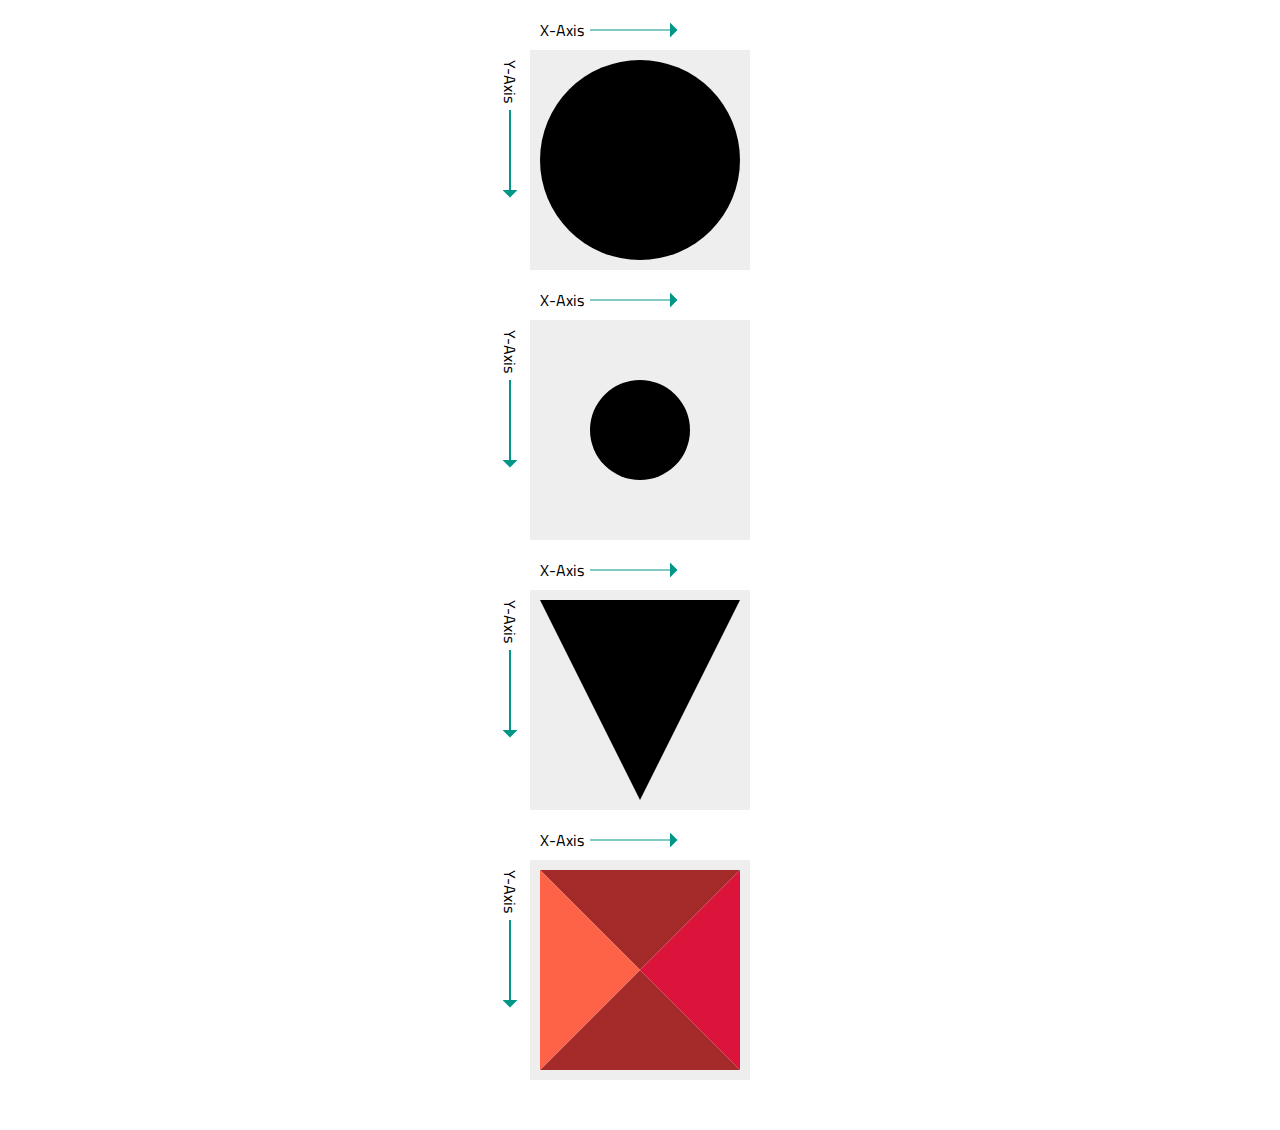
<file: triangle_clip-path/index.html>
<!DOCTYPE html>
<html lang="en">
  <head>
    <meta charset="UTF-8" />
    <meta name="viewport" content="width=device-width, initial-scale=1.0" />
    <link rel="stylesheet" href="style.css" />
    <!-- google font -->
    <link rel="preconnect" href="https://fonts.googleapis.com" />
    <link rel="preconnect" href="https://fonts.gstatic.com" crossorigin />
    <link
      href="https://fonts.googleapis.com/css2?family=Cairo:wght@200;400;700&family=Lato:wght@300&family=Macondo&family=Merienda:wght@300&family=Merriweather&family=Oswald:wght@300&family=Work+Sans:wght@200&display=swap"
      rel="stylesheet"
    />
    <title>Triangle With Clip-Path</title>
  </head>
  <body>
    <div class="parent">
      <span class="x-ax">X-Axis</span>
      <span class="y-ax">Y-Axis</span>
      <div class="circle1"></div>
    </div>
    <div class="parent">
      <span class="x-ax">X-Axis</span>
      <span class="y-ax">Y-Axis</span>
      <div class="circle2"></div>
    </div>
    <div class="parent">
      <span class="x-ax">X-Axis</span>
      <span class="y-ax">Y-Axis</span>
      <div class="t"></div>
    </div>
    <div class="parent">
      <span class="x-ax">X-Axis</span>
      <span class="y-ax">Y-Axis</span>
      <div class="tmain t1"></div>
      <div class="tmain t2"></div>
      <div class="tmain t3"></div>
      <div class="tmain t4"></div>
    </div>
  </body>
</html>
</file>
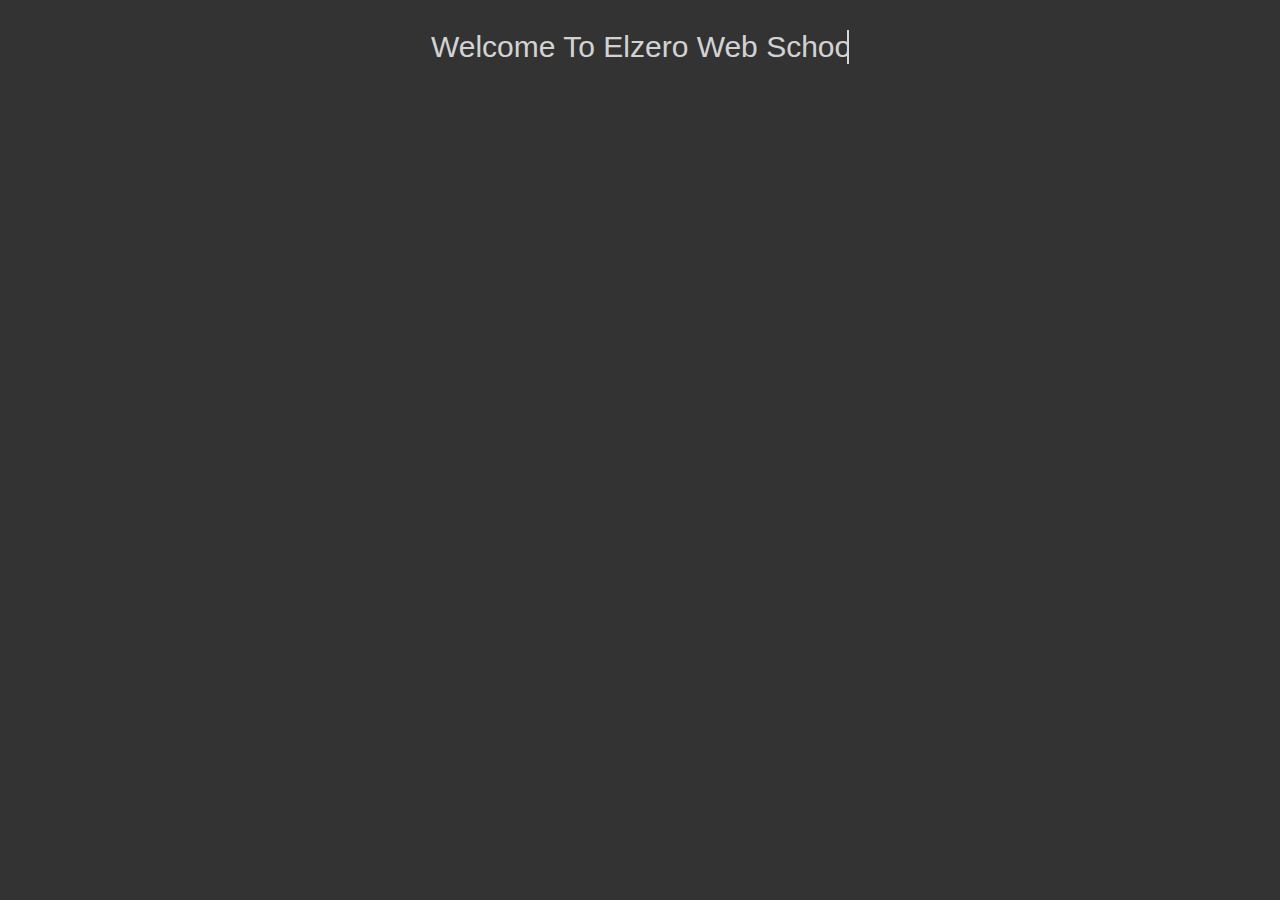
<file: typewriter_effects/index.html>
<!DOCTYPE html>
<html lang="en">
  <head>
    <meta charset="UTF-8" />
    <meta name="viewport" content="width=device-width, initial-scale=1.0" />
    <link rel="stylesheet" href="style.css" />
    <!-- google font -->
    <link rel="preconnect" href="https://fonts.googleapis.com" />
    <link rel="preconnect" href="https://fonts.gstatic.com" crossorigin />
    <link
      href="https://fonts.googleapis.com/css2?family=Cairo:wght@200;400;700&family=Lato:wght@300&family=Macondo&family=Merienda:wght@300&family=Merriweather&family=Oswald:wght@300&family=Work+Sans:wght@200&display=swap"
      rel="stylesheet"
    />
    <title>Typewriter Effects</title>
  </head>
  <body>
    <!-- <p>Welcome To Elzero Web School</p> -->
    <p>Welcome To Elzero Web School</p>
  </body>
</html>
</file>
<file: background_fill_effect/style.css>
* {
  box-sizing: border-box;
}

body {
  font-family: "Trebuchet MS", "Lucida Sans Unicode", sans-serif;
}

.product {
  width: 400px;
  margin: 20px auto;
  box-shadow: 0 0 10px #ddd;
  padding: 20px;
  text-align: center;
  overflow: hidden;
}

.product .number {
  background-color: #009688;
  color: #fff;
  width: 66px;
  height: 60px;
  border-radius: 50%;
  margin: auto;
  display: flex;
  justify-content: center;
  align-items: center;
  font-weight: bold;
  font-size: 26px;
  transition: 0.6s;
}

.product h3 {
  margin: 15px 0;
  font-size: 26px;
  transition: 0.6s;
}

.product p {
  line-height: 1.6;
  transition: 0.6s;
  font-size: 18px;
}

.product:hover h3,
.product:hover p {
  color: #fff;
}

.product:hover .number {
  box-shadow: 0 0 0 500px #009688;
}
</file>
<file: customize_radio_input/style.css>
* {
  box-sizing: border-box;
}

body {
  font-family: "Trebuchet MS", "Lucida Sans Unicode", sans-serif;
}

form {
  width: 400px;
  margin: 20px auto;
  background-color: #f9f9f9;
  padding: 15px;
}

form > div {
  padding: 5px 0;
}

form input[type="radio"] {
  -webkit-appearance: none;
  appearance: none;
}

form label {
  position: relative;
  padding-left: 25px;
}

form label::before {
  content: "";
  width: 16px;
  height: 16px;
  border: 1px solid #0075ff;
  position: absolute;
  left: 0;
  top: 50%;
  transform: translateY(-50%);
  background-color: white;
}

form label::after {
  content: "";
}

form input[type="radio"]:checked + label::after,
form input[type="radio"]:not(:checked):hover + label::after {
  content: "";
  background-color: #0075ff;
  width: 10px;
  height: 10px;
  position: absolute;
  left: 4px;
  top: 4px;
}

form input[type="radio"]:not(:checked):hover + label::after {
  opacity: 0.2;
}

form input[type="radio"]:checked + label {
  color: #0075ff;
}
</file>
<file: customize_scrollbar/style.css>
* {
  box-sizing: border-box;
}

body {
  margin: 0;
  font-family: "Cairo", sans-serif;
}

::-webkit-scrollbar {
  width: 20px;
}

::-webkit-scrollbar-track {
  background-color: #f6f6f6;
  box-shadow: 0 0 10px #ddd inset;
}

::-webkit-scrollbar-thumb {
  background-color: #f08b9e;
  transition: 0.3s;
  border-radius: 10px;
}

::-webkit-scrollbar-thumb:hover {
  background-color: crimson;
}

div {
  margin: 40px auto;
  width: 300px;
  height: 150px;
  background-color: #eee;
  color: white;
  padding: 150px;
  overflow: auto;
}

div::-webkit-scrollbar {
  width: 20px;
}

div::-webkit-scrollbar-track {
  background-color: #ddd;
}

div::-webkit-scrollbar-thumb {
  background-color: rgb(123, 71, 171);
  transition: 0.3s;
  border-radius: 0px;
}

div::-webkit-scrollbar-thumb:hover {
  background-color: blueviolet;
}

div::-webkit-scrollbar-corner {
  background-color: black;
}

p {
  font-size: 25px;
  line-height: 2;
}
</file>
<file: dotted-loader/style.css>
* {
  box-sizing: border-box;
}

body {
  margin: 0;
}

.dotted-loader {
  width: 100px;
  height: 100px;
  border-width: 4px;
  border-color: #845ec2;
  border-style: solid solid dotted dotted;
  border-radius: 50%;
  position: absolute;
  left: 50%;
  top: 50%;
  /* transform: translate(-50%, -50%); */
  margin-top: -50px;
  margin-left: -50px;
  animation: rotate-right 2s linear infinite;
}

.dotted-loader::before {
  content: "";
  position: absolute;
  left: 0;
  top: 0;
  right: 0;
  bottom: 0;
  margin: auto;
  width: 60px;
  height: 60px;
  border-width: 4px;
  border-color: #2c73d2;
  border-style: solid dotted;
  border-radius: 50%;
  animation: rotate-left 1s linear infinite;
}

@keyframes rotate-right {
  from {
    transform: rotate(0);
  }

  to {
    transform: rotate(1turn);
  }
}

@keyframes rotate-left {
  from {
    transform: rotate(0);
  }

  to {
    transform: rotate(-1turn);
  }
}
</file>
<file: horizontal_vertical_centering/style.css>
* {
  box-sizing: border-box;
}

body {
  font-family: "Trebuchet MS", "Lucida Sans Unicode", sans-serif;
}

.box {
  background-color: #eee;
  margin: 40px auto;
  width: 800px;
  height: 300px;
  position: relative;
}

.box::before {
  width: 4px;
  height: 100%;
  left: 50%;
  margin-left: -2px;
}

.box::after {
  height: 4px;
  width: 100%;
  top: 50%;
  margin-top: -2px;
}

.box::before,
.box::after {
  content: "";
  background-color: #ddd;
  position: absolute;
}

.box .item {
  background-color: #f00;
  width: 200px;
  height: 100px;
}

/* centering 1  using position and margin*/
.box .item {
  position: absolute;
  left: 50%;
  top: 50%;
  /* half of width */
  margin-left: -100px;
  /* half of height */
  margin-top: -50px;
}

/* centering 2 transform */
.box .item {
  position: absolute;
  left: 50%;
  top: 50%;
  transform: translate(-50%, -50%);
}

/* easy way */
/* centering 3 using flex */
.box {
  display: flex;
  justify-content: center;
  align-items: center;
}
</file>
<file: mix_blend_loading/style.css>
* {
  box-sizing: border-box;
}

body {
  margin: 0;
  font-family: "Cairo", sans-serif;
  background-color: black;
}

.loading {
  /* border-color: #845ec2; */
  color: #fff;
  position: absolute;
  left: 50%;
  top: 50%;
  transform: translate(-50%, -50%);
}

.loading::before {
  content: "";
  position: absolute;
  left: 0;
  top: 0;
  width: 100px;
  height: 100%;
  background-color: #fff;
  mix-blend-mode: difference;
  animation: move 4s linear infinite;
}

.loading span {
  font-size: 80px;
  letter-spacing: 5px;
  text-transform: uppercase;
  line-height: 1;
}

@keyframes move {
  0%,
  100% {
    left: 0%;
  }

  50% {
    left: calc(100% - 100px);
  }
}
</file>
<file: moving_to_right_effect/style.css>
* {
  box-sizing: border-box;
}

body {
  font-family: "Trebuchet MS", "Lucida Sans Unicode", sans-serif;
  background-color: #333;
}

.link {
  text-decoration: none;
  display: block;
  color: #8bc34a;
  border: 2px solid #8bc34a;
  margin: 20px auto;
  position: relative;
  width: 160px;
  height: 40px;
  text-align: center;
  line-height: 36px;
  overflow: hidden;
}

.link::before {
  content: attr(data-text);
  position: absolute;
  left: 0;
  top: 0;
  width: 100%;
  color: #8bc34a;
  transform: translateX(-100%);
  transition: 0.3s;
}

.link span {
  display: block;
  transition: 0.3s;
}

.link:hover::before {
  transform: translateX(0);
}

.link:hover span {
  transform: translateX(100%);
}
</file>
<file: ribbon_without_images/style.css>
* {
  box-sizing: border-box;
}

body {
  font-family: "Trebuchet MS", "Lucida Sans Unicode", sans-serif;
}

.product {
  width: 400px;
  margin: 20px auto;
  padding: 20px;
  text-align: center;
  background-color: #eee;
}

.product h2 {
  margin: 0 0 20px;
  background-color: #845ec2;
  color: #fff;
  padding: 15px;
  width: calc(100% + 70px);
  position: relative;
  left: -35px;
}

.product h2::before,
.product h2::after {
  content: "";
  border-width: 10px;
  border-style: solid;
  position: absolute;
}

.product h2::before {
  border-color: #b39cd0 #b39cd0 transparent transparent;
  left: 0;
  bottom: -19px;
}

.product h2::after {
  border-color: #b39cd0 transparent transparent #b39cd0;
  right: 0;
  bottom: -19px;
}

.product p {
  line-height: 1.6;
}
</file>
<file: tooltip_in_all_positions/style.css>
* {
  box-sizing: border-box;
}

body {
  font-family: "Trebuchet MS", "Lucida Sans Unicode", sans-serif;
}

button {
  background-color: #eee;
  margin: 100px auto;
  padding: 10px 20px;
  display: block;
  font-size: 40px;
  border: none;
  position: relative;
  cursor: pointer;
  overflow: hidden;
}

button:focus {
  outline: none;
}

button span {
  background-color: #000;
  color: #fff;
  padding: 10px 15px;
  position: absolute;
  left: 50%;
  transform: translateX(-50%);
  font-size: 18px;
  min-width: 240px;
  top: -60px;
  transition: 0.6s;
  opacity: 0;
}

button span::before {
  content: "";
  position: absolute;
  bottom: -20px;
  left: 50%;
  transform: translateX(-50%);
  border-width: 10px;
  border-style: solid;
  border-color: #000 transparent transparent transparent;
}

button:hover {
  overflow: visible;
}

button:hover span {
  opacity: 1;
}

[data-position="bottom"] span {
  top: auto;
  bottom: -60px;
}

[data-position="bottom"] span::before {
  bottom: auto;
  top: -20px;
  border-color: transparent transparent #000 transparent;
}
</file>
<file: triangle_clip-path/style.css>
* {
  box-sizing: border-box;
}

body {
  margin: 0;
  font-family: "Cairo", sans-serif;
}

.parent {
  width: 220px;
  height: 220px;
  background-color: #eee;
  margin: 50px auto;
  padding: 10px;
  position: relative;
}

.parent span {
  position: absolute;
}

.parent span:first-child {
  top: -35px;
}

.parent span:first-child::before {
  content: "";
  position: absolute;
  left: 50px;
  top: 50%;
  transform: translateY(-50%);
  width: 80px;
  height: 1px;
  background-color: #009688;
}

.parent span:first-child::after {
  content: "";
  position: absolute;
  width: 15px;
  height: 15px;
  background-color: #009688;
  left: 130px;
  top: 50%;
  transform: translateY(-50%);
  clip-path: polygon(0 100%, 50% 50%, 0% 0%);
}

.parent span:nth-child(2) {
  left: -35px;
  writing-mode: vertical-lr;
}

.parent span:nth-child(2)::before {
  content: "";
  position: absolute;
  top: 50px;
  left: 50%;
  width: 2px;
  height: 80px;
  background-color: #009688;
  transform: translateX(-50%);
}

.parent span:nth-child(2)::after {
  content: "";
  position: absolute;
  top: 130px;
  left: 50%;
  width: 15px;
  height: 15px;
  background-color: #009688;
  transform: translateX(-50%);
  clip-path: polygon(50% 50%, 100% 0%, 0% 0%);
}

.parent .circle1 {
  width: 200px;
  height: 200px;
  background-color: black;
  clip-path: circle(100px at 50% 50%);
}

.parent .circle2 {
  width: 200px;
  height: 200px;
  background-color: black;
  clip-path: circle(50px at 50% 50%);
}

.parent .t {
  width: 200px;
  height: 200px;
  background-color: black;
  clip-path: polygon(50% 100%, 100% 0%, 0% 0%);
}

.parent .tmain {
  width: 200px;
  height: 200px;
  position: absolute;
}

.parent .t1 {
  background-color: brown;
  clip-path: polygon(50% 50%, 100% 0%, 0% 0%);
}

.parent .t2 {
  background-color: brown;
  clip-path: polygon(50% 50%, 100% 100%, 0% 100%);
}

.parent .t3 {
  background-color: crimson;
  clip-path: polygon(100% 0%, 100% 100%, 50% 50%);
}

.parent .t4 {
  background-color: tomato;
  clip-path: polygon(0% 0%, 0% 100%, 50% 50%);
}
</file>
<file: typewriter_effects/style.css>
* {
  box-sizing: border-box;
}

body {
  font-family: "Trebuchet MS", "Lucida Sans Unicode", sans-serif;
  background-color: #333;
}

p {
  color: rgb(255 255 255 / 80%);
  font-size: 30px;
  /* width: fit-content; */
  width: 418px;
  margin: 30px auto;
  border-right: 2px solid rgb(255 255 255 / 80%);
  overflow: hidden;
  white-space: nowrap;
  animation: control-width 3s steps(28) 2s both, blink 0.5s infinite;
}

@keyframes control-width {
  from {
    width: 0;
  }

  to {
    width: 418px;
  }
}

@keyframes blink {
  from {
    border-right-color: 2px solid rgb(255 255 255 / 80%);
  }

  to {
    border-right-color: transparent;
  }
}
</file>
